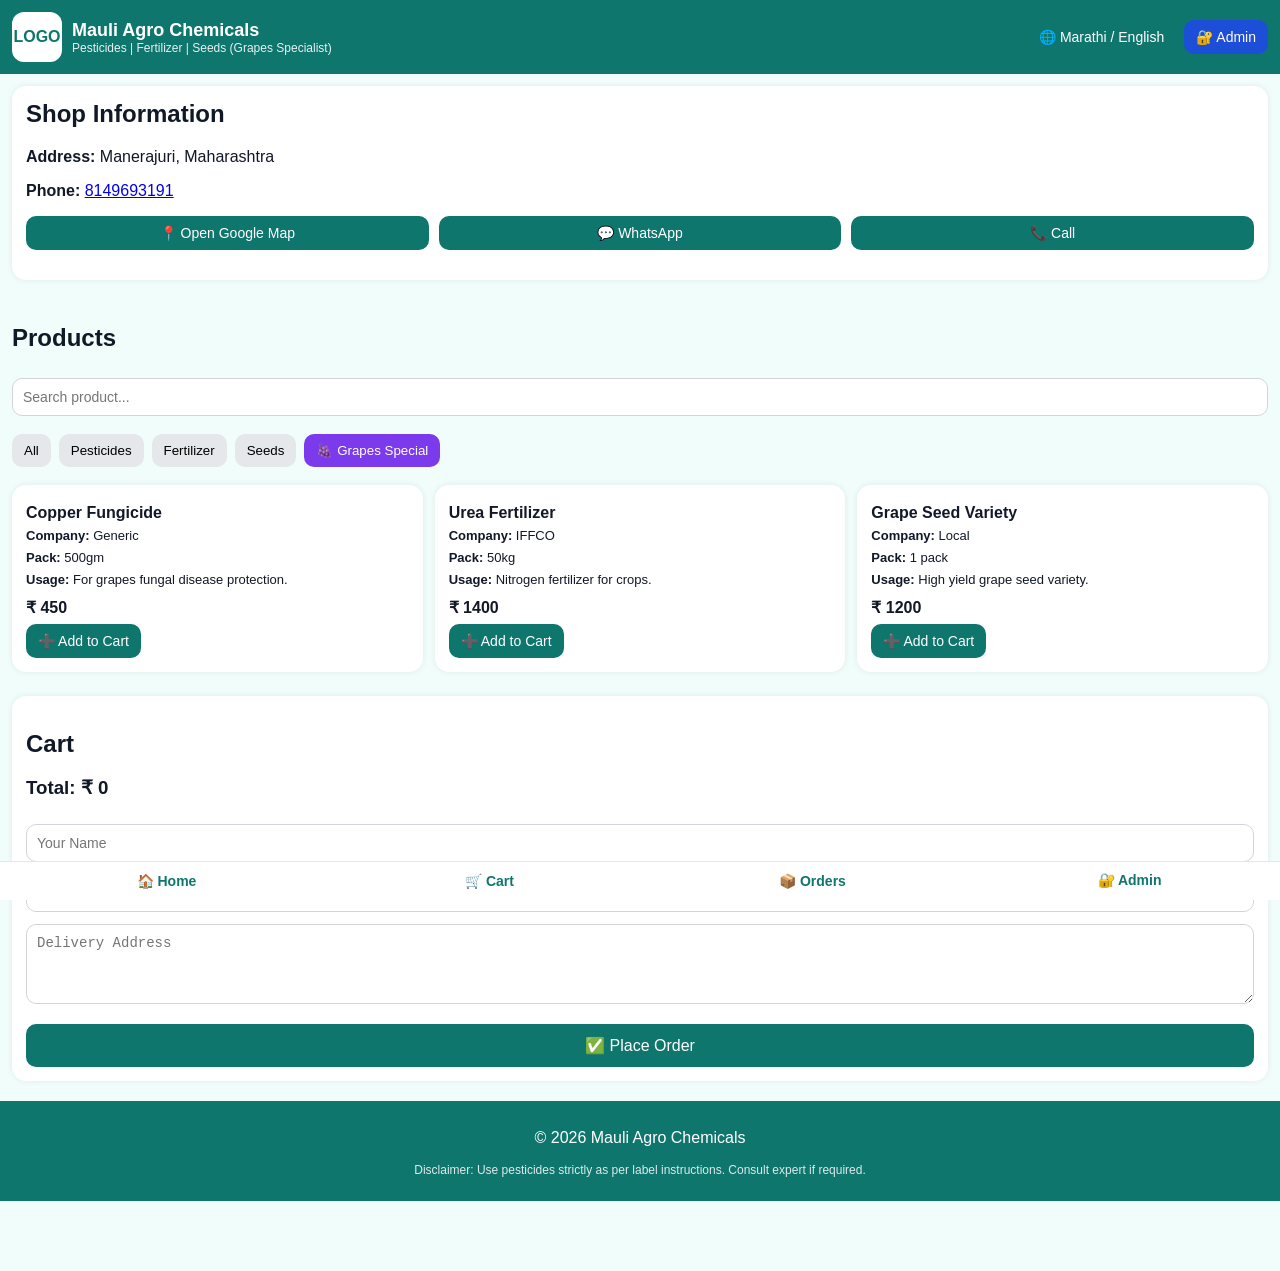
<file: index.html>
<!DOCTYPE html>
<html lang="en">
<head>
  <meta charset="UTF-8" />
  <meta name="viewport" content="width=device-width, initial-scale=1.0"/>
  <title>Mauli Agro Chemicals</title>

  <link rel="manifest" href="manifest.json">
  <meta name="theme-color" content="#0f766e"/>

  <link rel="stylesheet" href="style.css">
</head>
<body>

  <header class="header">
    <div class="logo-box">
      <div class="logo-placeholder">LOGO</div>
      <div>
        <h1 id="shopTitle">Mauli Agro Chemicals</h1>
        <p id="shopTagline">Pesticides | Fertilizer | Seeds (Grapes Specialist)</p>
      </div>
    </div>

    <div class="top-actions">
      <button class="btn" onclick="toggleLanguage()">🌐 Marathi / English</button>
      <a class="btn admin-btn" href="admin.html">🔐 Admin</a>
    </div>
  </header>

  <section class="shop-info">
    <h2 id="shopInfoTitle">Shop Information</h2>

    <p><b id="addressLabel">Address:</b>
      <span id="shopAddress">Manerajuri, Maharashtra</span>
    </p>

    <p>
      <b id="phoneLabel">Phone:</b>
      <a href="tel:8149693191">8149693191</a>
    </p>

    <p class="map-links">
      <a class="btn" target="_blank" href="https://maps.app.goo.gl/6ozh4yfhs1wzdFiv9">
        📍 Open Google Map
      </a>

      <a class="btn" target="_blank" href="https://wa.me/918149693191">
        💬 WhatsApp
      </a>

      <a class="btn" href="tel:8149693191">
        📞 Call
      </a>
    </p>
  </section>

  <section class="container">
    <h2 id="productsTitle">Products</h2>

    <input type="text" id="searchInput" placeholder="Search product..." onkeyup="searchProducts()" />

    <div class="category-bar">
      <button class="cat-btn" onclick="filterCategory('all')" id="catAll">All</button>
      <button class="cat-btn" onclick="filterCategory('pesticides')" id="catPesticides">Pesticides</button>
      <button class="cat-btn" onclick="filterCategory('fertilizer')" id="catFertilizer">Fertilizer</button>
      <button class="cat-btn" onclick="filterCategory('seeds')" id="catSeeds">Seeds</button>
      <button class="cat-btn grapes-btn" onclick="filterCategory('grapes')" id="catGrapes">🍇 Grapes Special</button>
    </div>

    <div id="productList" class="product-grid"></div>
  </section>

  <section class="container cart-section">
    <h2 id="cartTitle">Cart</h2>
    <div id="cartItems"></div>

    <h3 id="totalLabel">Total: ₹ <span id="cartTotal">0</span></h3>

    <div class="checkout-box">
      <input type="text" id="custName" placeholder="Your Name" />
      <input type="text" id="custMobile" placeholder="Mobile Number" />
      <textarea id="custAddress" placeholder="Delivery Address"></textarea>

      <button class="btn checkout-btn" onclick="placeOrder()">
        ✅ Place Order
      </button>
    </div>
  </section>

  <footer class="footer">
    <p>© 2026 Mauli Agro Chemicals</p>
    <p class="small" id="disclaimer">
      Disclaimer: Use pesticides strictly as per label instructions. Consult expert if required.
    </p>
  </footer>

<script src="app.js"></script>

<script>
  if ("serviceWorker" in navigator) {
    navigator.serviceWorker.register("service-worker.js");
  }
</script>
<!-- Bottom Navigation -->
<div class="bottom-nav">
  <button onclick="scrollToSection('productsTitle')">🏠 Home</button>
  <button onclick="scrollToSection('cartTitle')">🛒 Cart</button>
  <button onclick="openOrdersPopup()">📦 Orders</button>
  <a href="admin.html">🔐 Admin</a>
</div>

<!-- Orders Popup -->
<div id="ordersPopup" class="popup">
  <div class="popup-content">
    <h3>📦 Your Orders</h3>
    <div id="customerOrders"></div>
    <button class="btn danger-btn" onclick="closeOrdersPopup()">Close</button>
  </div>
</div>
</body>
</html>
</file>
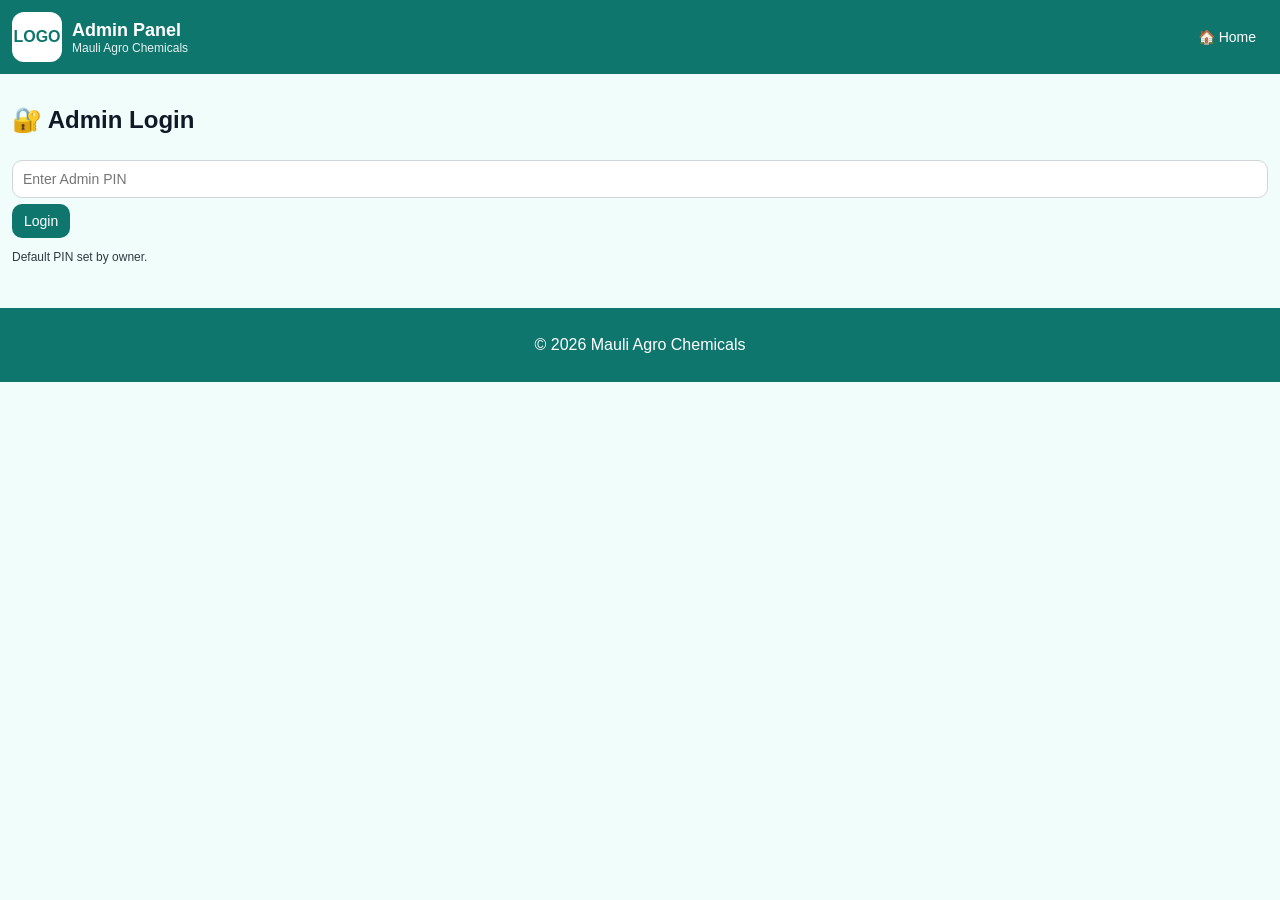
<file: admin.html>
<!DOCTYPE html>
<html lang="en">
<head>
  <meta charset="UTF-8" />
  <meta name="viewport" content="width=device-width, initial-scale=1.0"/>
  <title>Admin - Mauli Agro Chemicals</title>

  <link rel="manifest" href="manifest.json">
  <meta name="theme-color" content="#0f766e"/>

  <link rel="stylesheet" href="style.css">
</head>
<body>

<header class="header">
  <div class="logo-box">
    <div class="logo-placeholder">LOGO</div>
    <div>
      <h1>Admin Panel</h1>
      <p>Mauli Agro Chemicals</p>
    </div>
  </div>

  <div class="top-actions">
    <a class="btn" href="index.html">🏠 Home</a>
  </div>
</header>

<section class="container">
  <h2>🔐 Admin Login</h2>

  <div id="loginBox">
    <input type="password" id="adminPin" placeholder="Enter Admin PIN" />
    <button class="btn" onclick="adminLogin()">Login</button>
    <p class="small">Default PIN set by owner.</p>
  </div>

  <div id="adminPanel" style="display:none;">
    <h2>📦 Manage Products</h2>

    <div class="admin-form">
      <input type="text" id="prodName" placeholder="Product Name" />
      <input type="text" id="prodCompany" placeholder="Company Name" />
      <input type="text" id="prodPack" placeholder="Pack Size (e.g. 250ml / 1kg)" />
      <input type="number" id="prodPrice" placeholder="Price ₹" />

      <select id="prodCategory">
        <option value="pesticides">Pesticides</option>
        <option value="fertilizer">Fertilizer</option>
        <option value="seeds">Seeds</option>
        <option value="grapes">🍇 Grapes Special</option>
      </select>

      <textarea id="prodUsage" placeholder="Usage / Dosage / Crops"></textarea>

      <button class="btn" onclick="addProduct()">➕ Add Product</button>
    </div>

    <h3>Product List</h3>
    <div id="adminProductList"></div>

    <hr>

    <h2>📑 Orders</h2>
    <div id="adminOrders"></div>

    <button class="btn danger-btn" onclick="logoutAdmin()">Logout</button>
  </div>
</section>

<footer class="footer">
  <p>© 2026 Mauli Agro Chemicals</p>
</footer>

<script src="admin.js"></script>

</body>
</html>
</file>
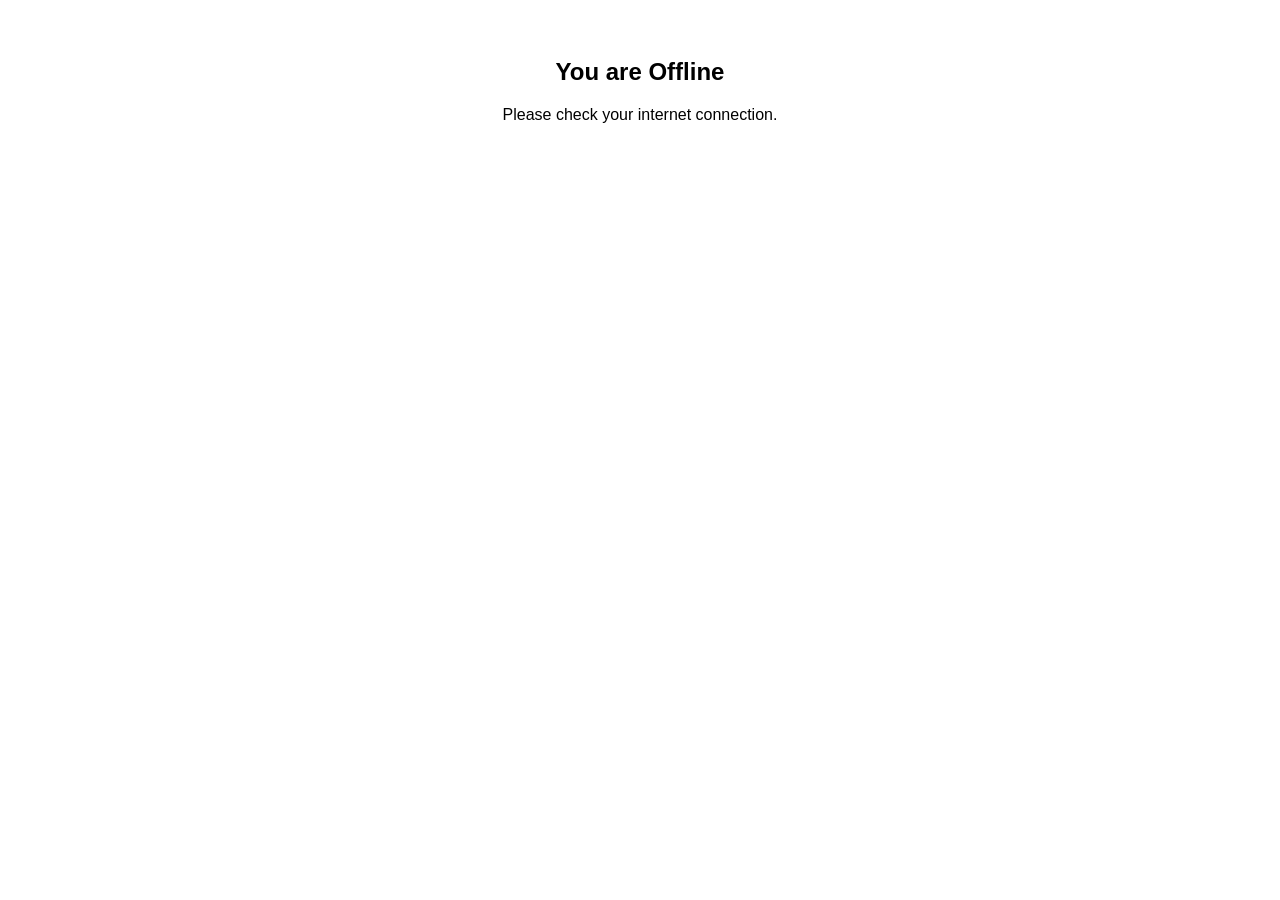
<file: offline.html>
<!DOCTYPE html>
<html>
<head>
  <meta charset="UTF-8">
  <title>Offline</title>
  <style>
    body { font-family: Arial; text-align: center; padding: 30px; }
  </style>
</head>
<body>
  <h2>You are Offline</h2>
  <p>Please check your internet connection.</p>
</body>
</html>
</file>
<file: style.css>
body {
  margin: 0;
  font-family: Arial, sans-serif;
  background: #f0fdfa;
  color: #111827;
}

/* HEADER */
.header {
  background: #0f766e;
  color: white;
  padding: 12px 12px;
  display: flex;
  flex-wrap: wrap;
  gap: 10px;
  justify-content: space-between;
  align-items: center;
}

.logo-box {
  display: flex;
  gap: 10px;
  align-items: center;
  flex: 1;
  min-width: 220px;
}

.logo-box h1 {
  margin: 0;
  font-size: 18px;
}

.logo-box p {
  margin: 0;
  font-size: 12px;
  opacity: 0.9;
}

.logo-placeholder {
  width: 50px;
  height: 50px;
  background: white;
  color: #0f766e;
  font-weight: bold;
  display: flex;
  justify-content: center;
  align-items: center;
  border-radius: 12px;
  flex-shrink: 0;
}

.top-actions {
  display: flex;
  flex-wrap: wrap;
  gap: 8px;
}

/* BUTTON */
.btn {
  background: #0f766e;
  color: white;
  padding: 9px 12px;
  border-radius: 10px;
  border: none;
  text-decoration: none;
  cursor: pointer;
  font-size: 14px;
  display: inline-block;
  text-align: center;
}

.admin-btn {
  background: #1d4ed8;
}

.danger-btn {
  background: #dc2626;
}

.btn:hover {
  opacity: 0.9;
}

/* CONTAINER */
.container {
  padding: 12px;
}

/* SHOP INFO */
.shop-info {
  background: white;
  margin: 12px;
  padding: 14px;
  border-radius: 14px;
  box-shadow: 0 0 6px rgba(0,0,0,0.08);
}

.shop-info h2 {
  margin-top: 0;
}

.map-links {
  display: flex;
  flex-wrap: wrap;
  gap: 10px;
  margin-top: 10px;
}

.map-links .btn {
  flex: 1;
  min-width: 140px;
}

/* INPUTS */
input, textarea, select {
  width: 100%;
  padding: 10px;
  margin: 6px 0;
  border: 1px solid #d1d5db;
  border-radius: 10px;
  font-size: 14px;
  box-sizing: border-box;
}

textarea {
  height: 80px;
}

/* CATEGORY BAR */
.category-bar {
  display: flex;
  overflow-x: auto;
  gap: 8px;
  padding-bottom: 6px;
  margin-top: 12px;
}

.category-bar::-webkit-scrollbar {
  height: 6px;
}

.category-bar::-webkit-scrollbar-thumb {
  background: #cbd5e1;
  border-radius: 10px;
}

.cat-btn {
  padding: 9px 12px;
  border-radius: 10px;
  border: none;
  cursor: pointer;
  background: #e5e7eb;
  white-space: nowrap;
  flex-shrink: 0;
}

.grapes-btn {
  background: #7c3aed;
  color: white;
}

/* PRODUCT GRID */
.product-grid {
  display: grid;
  grid-template-columns: 1fr;
  gap: 12px;
  margin-top: 12px;
}

.product-card {
  background: white;
  padding: 14px;
  border-radius: 14px;
  box-shadow: 0 0 6px rgba(0,0,0,0.08);
}

.product-card h3 {
  margin: 5px 0;
  font-size: 16px;
}

.product-card p {
  margin: 4px 0;
  font-size: 13px;
  line-height: 1.4;
}

.product-card .price {
  font-weight: bold;
  font-size: 16px;
  margin-top: 8px;
}

/* CART */
.cart-section {
  background: white;
  margin: 12px;
  border-radius: 14px;
  padding: 14px;
  box-shadow: 0 0 6px rgba(0,0,0,0.08);
}

.cart-item {
  border-bottom: 1px solid #e5e7eb;
  padding: 10px 0;
  display: flex;
  gap: 10px;
  justify-content: space-between;
  align-items: center;
}

.cart-item button {
  font-size: 12px;
  padding: 6px 10px;
}

.checkout-btn {
  width: 100%;
  font-size: 16px;
  padding: 12px;
  margin-top: 10px;
}

/* FOOTER */
.footer {
  background: #0f766e;
  color: white;
  padding: 12px;
  text-align: center;
  margin-top: 20px;
}

.small {
  font-size: 12px;
  opacity: 0.85;
}

/* Bottom Navigation */
.bottom-nav {
  position: fixed;
  bottom: 0;
  left: 0;
  width: 100%;
  background: white;
  display: flex;
  justify-content: space-around;
  border-top: 1px solid #e5e7eb;
  padding: 10px 5px;
  z-index: 9999;
}

.bottom-nav button,
.bottom-nav a {
  flex: 1;
  border: none;
  background: none;
  font-size: 14px;
  cursor: pointer;
  text-align: center;
  color: #0f766e;
  font-weight: bold;
  text-decoration: none;
}

.bottom-nav button:hover,
.bottom-nav a:hover {
  opacity: 0.8;
}

/* Add space so bottom nav doesn't overlap */
body {
  padding-bottom: 70px;
}

/* Orders Popup */
.popup {
  display: none;
  position: fixed;
  z-index: 10000;
  left: 0;
  top: 0;
  width: 100%;
  height: 100%;
  background: rgba(0,0,0,0.6);
  padding: 15px;
  box-sizing: border-box;
}

.popup-content {
  background: white;
  border-radius: 14px;
  padding: 15px;
  max-height: 80vh;
  overflow-y: auto;
}

.popup-content h3 {
  margin-top: 0;
}


/* RESPONSIVE FOR BIGGER SCREENS */
@media (min-width: 600px) {
  .product-grid {
    grid-template-columns: repeat(2, 1fr);
  }
}

@media (min-width: 900px) {
  .product-grid {
    grid-template-columns: repeat(3, 1fr);
  }
}
</file>
